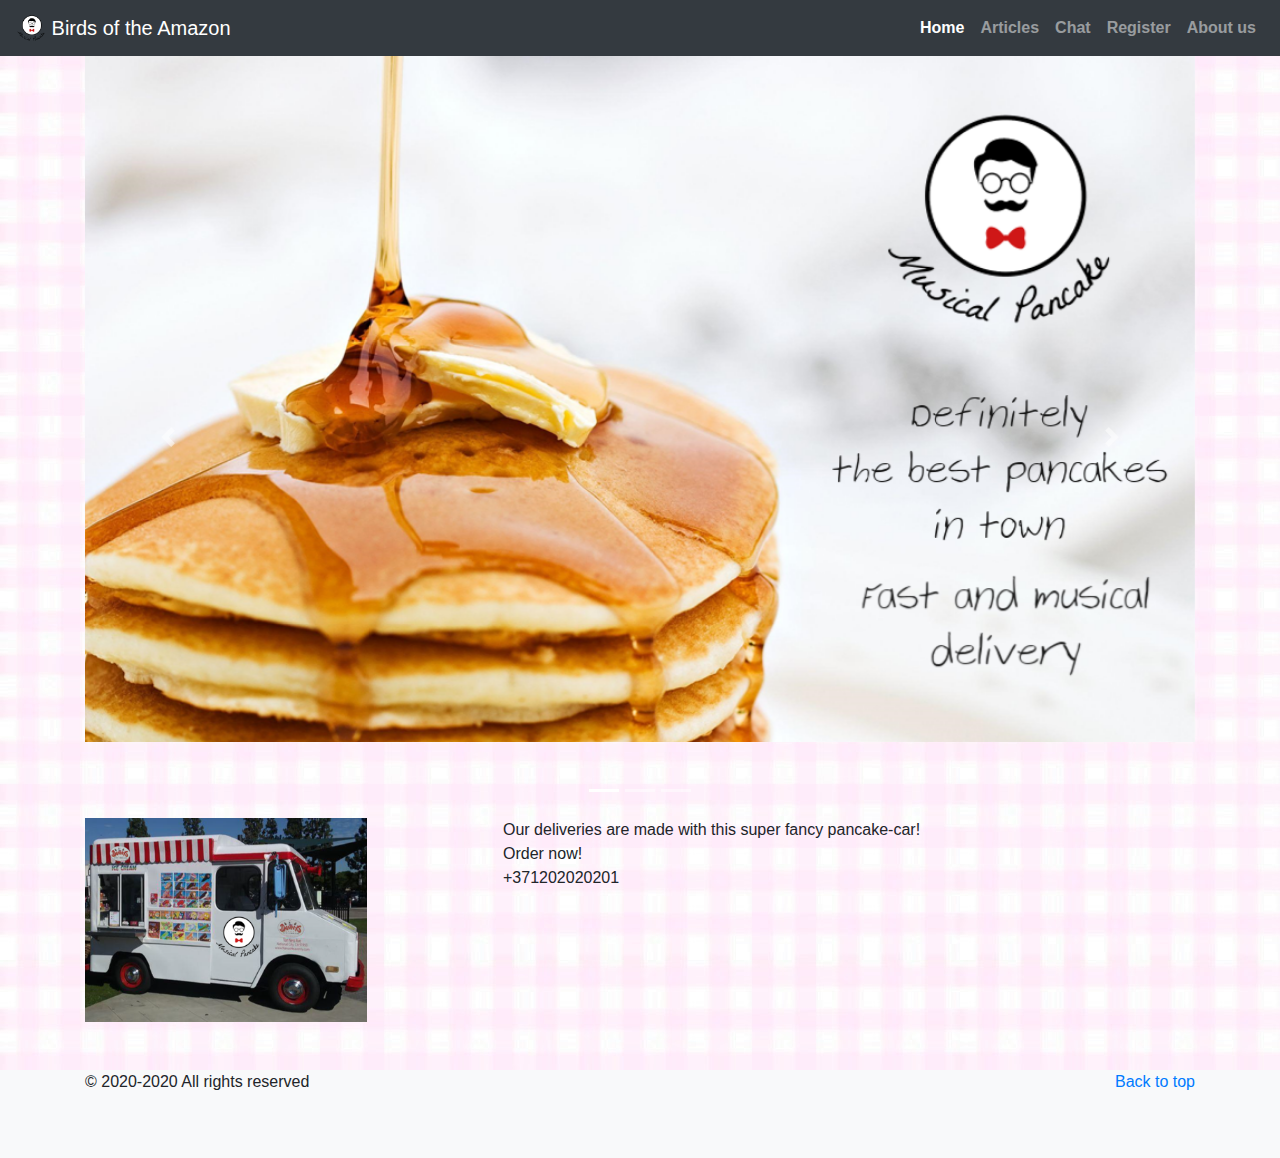
<file: index.html>
<!DOCTYPE html>
<html lang="en">
<head>
    <meta charset="UTF-8">
    <meta name="viewport" content="width=device-width, initial-scale=1.0">
    <title>Musical Pancake</title>
    <link rel="stylesheet" href="https://stackpath.bootstrapcdn.com/bootstrap/4.5.2/css/bootstrap.min.css" integrity="sha384-JcKb8q3iqJ61gNV9KGb8thSsNjpSL0n8PARn9HuZOnIxN0hoP+VmmDGMN5t9UJ0Z" crossorigin="anonymous">
    <link rel="stylesheet" href="style.css">
    <link rel="icon" href="image\pancake_PNG88.png">

</head>
<body>
    <header>
        <nav class="navbar navbar-expand-lg navbar-dark bg-dark">
          <div class="d-flex flex-grow-1">
            <span class="w-100 d-lg-none d-block"><!-- hidden spacer to center brand on mobile --></span>
            <a class="navbar-brand" href="index.html">
              <img src="image\54c19d9e-b413-479d-a064-cc3c6617f065_200x200.png" width="30" height="30" class="d-inline-block align-top" alt="" loading="lazy">
              Birds of the Amazon
            </a>
            <button class="navbar-toggler" type="button" data-toggle="collapse" data-target="#navbarNav" 
                aria-controls="navbarNav" aria-expanded="false" aria-label="Toggle navigation">
              <span class="navbar-toggler-icon"></span>
            </button>
            <div class="collapse navbar-collapse flex-grow-1 text-right" id="navbarNav">
              <ul class="navbar-nav ml-auto flex-nowrap">
                <li class="nav-item active">
                  <a class="nav-link" href="index.html">Home<span class="sr-only">(current)</span></a>
                </li>
                <li class="nav-item">
                  <a class="nav-link" href="articleslist.html">Articles</a>
                </li>
                <li class="nav-item">
                    <a class="nav-link" href="chat.html">Chat</a>
                </li>
                <li class="nav-item">
                    <a class="nav-link" href="register.html">Register</a>
                </li>
                <li class="nav-item">
                    <a class="nav-link" href="aboutus.html">About us</a>
                </li>
              </ul>
            </div>
          </div>
          </nav>
    </header>
    <section class="container">
    <div id="carouselExampleIndicators" class="carousel slide" data-ride="carousel">
        <ol class="carousel-indicators">
          <li data-target="#carouselExampleIndicators" data-slide-to="0" class="active"></li>
          <li data-target="#carouselExampleIndicators" data-slide-to="1"></li>
          <li data-target="#carouselExampleIndicators" data-slide-to="2"></li>
        </ol>
        <div class="carousel-inner">
          <div class="carousel-item active">
            <img src="image\addtext_com_MDQ0NzMwNDI1Nzk.png" class="d-block w-100" alt="...">
          </div>
          <div class="carousel-item">
            <img src="image\2.jpg" class="d-block w-100" alt="...">
          </div>
          <div class="carousel-item">
            <img src="image\1.jpg" class="d-block w-100" alt="..." width="100%">
          </div>
          <div class="carousel-item">
            <img src="image\4.jpg" class="d-block w-100" alt="..." width="100%">
          </div>
          <div class="carousel-item">
            <img src="image\7.jpg" class="d-block w-100" alt="..." width="100%">
          </div>

        </div>
        <a class="carousel-control-prev" href="#carouselExampleIndicators" role="button" data-slide="prev">
          <span class="carousel-control-prev-icon" aria-hidden="true"></span>
          <span class="sr-only">Previous</span>
        </a>
        <a class="carousel-control-next" href="#carouselExampleIndicators" role="button" data-slide="next">
          <span class="carousel-control-next-icon" aria-hidden="true"></span>
          <span class="sr-only">Next</span>
        </a>
      </div>



      <div class="container" id="style">
        <div class="row">
          <div class="col1">
            <img src="image\car.PNG" alt="" width="70%">
          </div>
          <div class="col">
              <div>
              Our deliveries are made with this super fancy pancake-car!
              
            </div>
            <div>
                Order now!
            </div>
            <div>
                +371202020201
            </div>
        </div>
         
        </div>
      </div>
    </section>


    <script src="https://code.jquery.com/jquery-3.5.1.slim.min.js" integrity="sha384-DfXdz2htPH0lsSSs5nCTpuj/zy4C+OGpamoFVy38MVBnE+IbbVYUew+OrCXaRkfj" crossorigin="anonymous"></script>
<script src="https://cdn.jsdelivr.net/npm/popper.js@1.16.1/dist/umd/popper.min.js" integrity="sha384-9/reFTGAW83EW2RDu2S0VKaIzap3H66lZH81PoYlFhbGU+6BZp6G7niu735Sk7lN" crossorigin="anonymous"></script>
<script src="https://stackpath.bootstrapcdn.com/bootstrap/4.5.2/js/bootstrap.min.js" integrity="sha384-B4gt1jrGC7Jh4AgTPSdUtOBvfO8shuf57BaghqFfPlYxofvL8/KUEfYiJOMMV+rV" crossorigin="anonymous"></script>
</body>
<!-- footer -->
<footer class="mt-5 pb-5 bg-light">
    <div class="container">
      <p class="float-right">
        <a class="float-right" href="#">Back to top</a>
      </p>
      <p>&copy; 2020-2020 All rights reserved</p>
    </div>
  </footer>
</html>
</file>
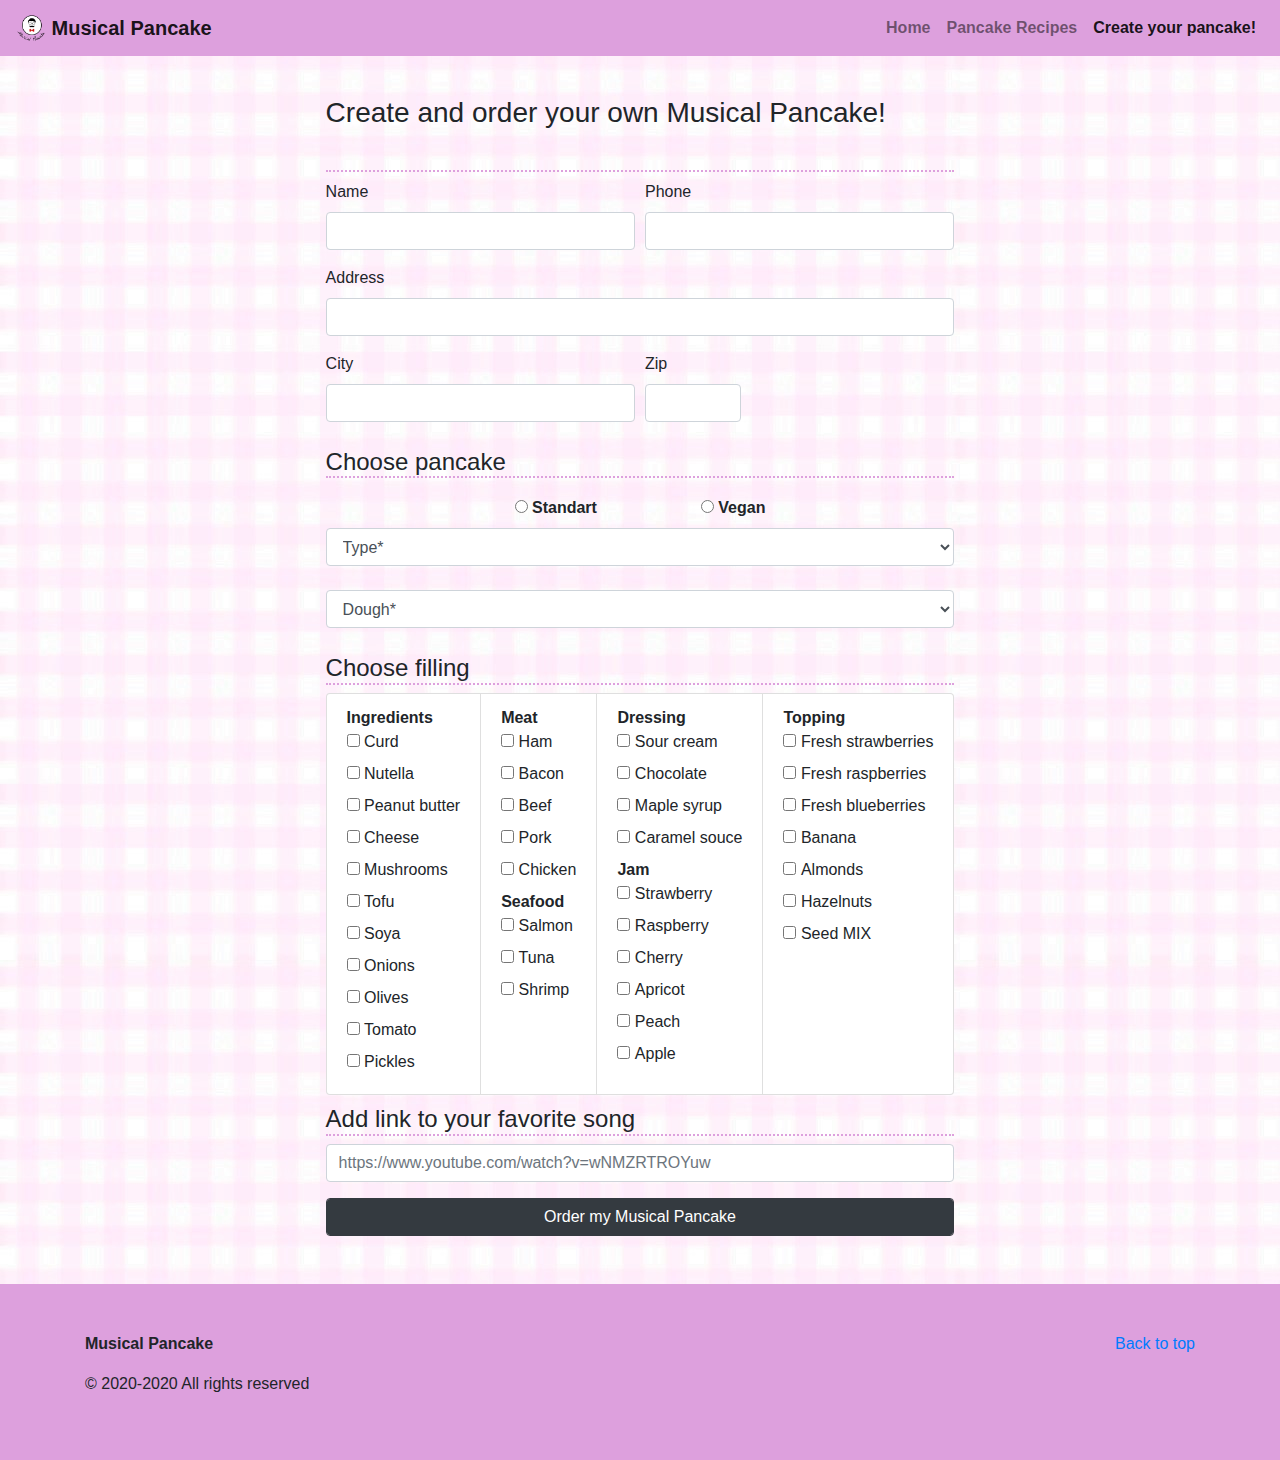
<file: order.html>
<!DOCTYPE html>
<html lang="en">

<head>
    <meta charset="UTF-8">
    <meta name="viewport" content="width=device-width, initial-scale=1.0">
    <title>Musical Pancake</title>
    <link rel="stylesheet" href="https://stackpath.bootstrapcdn.com/bootstrap/4.5.2/css/bootstrap.min.css"
        integrity="sha384-JcKb8q3iqJ61gNV9KGb8thSsNjpSL0n8PARn9HuZOnIxN0hoP+VmmDGMN5t9UJ0Z" crossorigin="anonymous">
    <link rel="stylesheet" href="style.css">
    <link rel="icon" href="image\pancake_PNG88.png">

</head>

<body>
<!-- navbar -->
<header>
    <nav class="navbar navbar-expand-lg navbar-light">
      <div class="d-flex flex-grow-1">
        <span class="w-100 d-lg-none d-block"><!-- hidden spacer to center brand on mobile --></span>
        <a id="page-name" class="navbar-brand" href="index.html">
          <img src="image\54c19d9e-b413-479d-a064-cc3c6617f065_200x200.png" width="30" height="30" class="d-inline-block align-top" alt="" loading="lazy">
          Musical Pancake
        </a>
        <button class="navbar-toggler" type="button" data-toggle="collapse" data-target="#navbarNav" 
            aria-controls="navbarNav" aria-expanded="false" aria-label="Toggle navigation">
          <span class="navbar-toggler-icon"></span>
        </button>
        <div class="collapse navbar-collapse flex-grow-1 text-right" id="navbarNav">
          <ul class="navbar-nav ml-auto flex-nowrap">
            <li class="nav-item">
              <a class="nav-link" href="index.html">Home</a>
            </li>
            <li class="nav-item">
              <a class="nav-link" href="recipes.html">Pancake Recipes</a>
            </li>
            <li class="nav-item active">
                <a class="nav-link" href="order.html">Create your pancake!<span class="sr-only">(current)</span></a>
            </li>
          </ul>
        </div>
      </div>
      </nav>
</header>

    <!-- order form-->
    <section class="container">
        <div class="row" id="order-form">
            <div>
                <h3 id="order">Create and order your own Musical Pancake!</h3>
                <div>
                    <form>
                        <div class="form-row input-form">
                            <div class="form-group col-md-6">
                                <label for="inputname">Name</label>
                                <input type="name" class="form-control" id="inputname">
                            </div>
                            <div class="form-group col-md-6">
                                <label for="inputphone">Phone</label>
                                <input type="phone" class="form-control" id="inputphone">
                            </div>
                        </div>
                        <div class="form-group">
                            <label for="inputAddress">Address</label>
                            <input type="text" class="form-control" id="inputAddress">
                        </div>
                        <div class="form-row">
                            <div class="form-group col-md-6">
                                <label for="inputCity">City</label>
                                <input type="text" class="form-control" id="inputCity">
                            </div>
                            <div class="form-group col-md-2">
                                <label for="inputZip">Zip</label>
                                <input type="text" class="form-control" id="inputZip">
                            </div>
                        </div>
                        <div class="form-group">
                            <h4 id="choose-pancake">Choose pancake</h4>
                            <div class="choose-pancake">
                                <div class="standart">
                                    <input type="radio" name="" id="">
                                    <label for="standart">Standart</label>
                                </div>
                                <div class="vegan">
                                    <input type="radio" name="" id="">
                                    <label for="vegan">Vegan</label>
                                </div>
                            </div>
                            <div>
                                <label for="type-field"></label>
                                <select class="form-control" id="type-field">
                                    <option value="" disabled selected hidden>Type*</option>
                                    <option>Classical</option>
                                    <option>Stuffed</option>
                                    <option>Potato</option>
                                    <option>Vegetable</option>
                                </select>
                            </div>
                            <div>
                                <label for="dough-field"></label>
                                <select class="form-control" id="dough-field">
                                    <option value="" disabled selected hidden>Dough*</option>
                                    <option>Wheat flour</option>
                                    <option>Wholegrain</option>
                                    <option>Almond</option>
                                    <option>Oat</option>
                                    <option>Buckwheat</option>
                                    <option>Quinoa</option>
                                </select>
                            </div>
                        </div>
                            <div class="form-group">
                                <h4 id="choose-filling">Choose filling</h4>
                                <ul class="list-group list-group-horizontal">
                                    <li class="list-group-item">
                                        <div class="ingredients">                                   
                                            <div >
                                                <span>Ingredients</span>
                                            </div>
                                                    <div>
                                                        <input type="checkbox" name="ingredient" id="">
                                                        <label for="">Curd</label>
                                                    </div>
                                                    <div>
                                                        <input type="checkbox" name="ingredient" id="">
                                                        <label for="">Nutella</label>
                                                    </div>
                                                    <div>
                                                        <input type="checkbox" name="ingredient" id="">
                                                        <label for="">Peanut butter</label>
                                                    </div>
                                                    <div>
                                                        <input type="checkbox" name="ingredient" id="">
                                                        <label for="">Cheese</label>
                                                    </div>
                                                    <div>
                                                        <input type="checkbox" name="ingredient" id="">
                                                        <label for="">Mushrooms</label>
                                                    </div>
                                                    <div>
                                                        <input type="checkbox" name="ingredient" id="">
                                                        <label for="">Tofu</label>
                                                    </div>
                                                    <div>
                                                        <input type="checkbox" name="ingredient" id="">
                                                        <label for="">Soya</label>
                                                    </div>
                                                    <div>
                                                        <input type="checkbox" name="ingredient" id="">
                                                        <label for="">Onions</label>
                                                    </div>
                                                    <div>
                                                        <input type="checkbox" name="ingredient" id="">
                                                        <label for="">Olives</label>
                                                    </div>
                                                    <div>
                                                        <input type="checkbox" name="ingredient" id="">
                                                        <label for="">Tomato</label>
                                                    </div>
                                                    <div>
                                                        <input type="checkbox" name="ingredient" id="">
                                                        <label for="">Pickles</label>
                                                    </div>
                                                 </div>
                                                </li>         
                                    <li class="list-group-item">
                                            <div>
                                                <span>Meat</span>
                                                <div>
                                                    <input type="checkbox" name="ingredient" id="">
                                                    <label for="">Ham</label>
                                                </div>
                                                <div>
                                                    <input type="checkbox" name="ingredient" id="">
                                                    <label for="">Bacon</label>
                                                </div>
                                                <div>
                                                    <input type="checkbox" name="ingredient" id="">
                                                    <label for="">Beef</label>
                                                </div>
                                                <div>
                                                    <input type="checkbox" name="ingredient" id="">
                                                    <label for="">Pork</label>
                                                </div>
                                                <div>
                                                    <input type="checkbox" name="ingredient" id="">
                                                    <label for="">Chicken</label>
                                                </div>
                                            <div>
                                                <span>Seafood</span>
                                                <div>
                                                    <input type="checkbox" name="ingredient" id="">
                                                    <label for="">Salmon</label>
                                                </div>
                                                <div>
                                                    <input type="checkbox" name="ingredient" id="">
                                                    <label for="">Tuna</label>
                                                </div>
                                                <div>
                                                    <input type="checkbox" name="ingredient" id="">
                                                    <label for="">Shrimp</label>
                                                </div>
                                            </div>
                                    </li>
                                    <li class="list-group-item">
                                        <div>
                                            <span>Dressing</span>
                                            <div>
                                                <input type="checkbox" name="ingredient" id="">
                                                <label for="">Sour cream</label>
                                            </div>
                                            <div>
                                                <input type="checkbox" name="ingredient" id="">
                                                <label for="">Chocolate</label>
                                            </div>
                                            <div>
                                                <input type="checkbox" name="ingredient" id="">
                                                <label for="">Maple syrup</label>
                                            </div>
                                            <div>
                                                <input type="checkbox" name="ingredient" id="">
                                                <label for="">Caramel souce</label>
                                            </div>
                                        </div>
        
                                        <div>
                                            <span>Jam</span>
                                            <div>
                                                <input type="checkbox" name="ingredient" id="">
                                                <label for="">Strawberry</label>
                                            </div>
                                            <div>
                                                <input type="checkbox" name="ingredient" id="">
                                                <label for="">Raspberry</label>
                                            </div>
                                            <div>
                                                <input type="checkbox" name="ingredient" id="">
                                                <label for="">Cherry</label>
                                            </div>
                                            <div>
                                                <input type="checkbox" name="ingredient" id="">
                                                <label for="">Apricot</label>
                                            </div>
                                            <div>
                                                <input type="checkbox" name="ingredient" id="">
                                                <label for="">Peach</label>
                                            </div>
                                            <div>
                                                <input type="checkbox" name="ingredient" id="">
                                                <label for="">Apple</label>
                                            </div>
                                        </div>
                                    </li>
                                    <li class="list-group-item">
                                        <div>
                                            <span>Topping</span>
                                            <div>
                                                <input type="checkbox" name="ingredient" id="">
                                                <label for="">Fresh strawberries</label>
                                            </div>
                                            <div>
                                                <input type="checkbox" name="ingredient" id="">
                                                <label for="">Fresh raspberries</label>
                                            </div>
                                            <div>
                                                <input type="checkbox" name="ingredient" id="">
                                                <label for="">Fresh blueberries</label>
                                            </div>
                                            <div>
                                                <input type="checkbox" name="ingredient" id="">
                                                <label for="">Banana</label>
                                            </div>
                                            <div>
                                                <input type="checkbox" name="ingredient" id="">
                                                <label for="">Almonds</label>
                                            </div>
                                            <div>
                                                <input type="checkbox" name="ingredient" id="">
                                                <label for="">Hazelnuts</label>
                                            </div>
                                            <div>
                                                <input type="checkbox" name="ingredient" id="">
                                                <label for="">Seed MIX</label>
                                            </div>
                                    </li>
                                </ul>
                                    <div class="form-group">
                                        <h4 id="add-link">
                                            Add link to your favorite song
                                        </h4>
                                        <input type="text" class="form-control" id="inputAddress" placeholder="https://www.youtube.com/watch?v=wNMZRTROYuw">
                                    </div>
                                </div>
                            </div>
                            <button type="submit" class="btn-dark form-control">Order my Musical Pancake</button>
                        </form>
                    </div>
                    </div>                     
    </section>
<!-- footer -->
<footer class="mt-5 pb-5">
    <div class="container">
      <p class="float-right">
        <br/>
        <br/>
        <a class="float-right" href="#">Back to top</a>
      </p>
      <br/>
      <br/>
      <p id="footer-title">Musical Pancake</p>
      <p>&copy; 2020-2020 All rights reserved</p>
    </div>
  </footer>

  <script src="https://code.jquery.com/jquery-3.5.1.slim.min.js"
    integrity="sha384-DfXdz2htPH0lsSSs5nCTpuj/zy4C+OGpamoFVy38MVBnE+IbbVYUew+OrCXaRkfj"
    crossorigin="anonymous"></script>
    <script src="https://stackpath.bootstrapcdn.com/bootstrap/4.5.2/js/bootstrap.min.js"
        integrity="sha384-B4gt1jrGC7Jh4AgTPSdUtOBvfO8shuf57BaghqFfPlYxofvL8/KUEfYiJOMMV+rV"
        crossorigin="anonymous"></script>
</body>

</html>
</file>
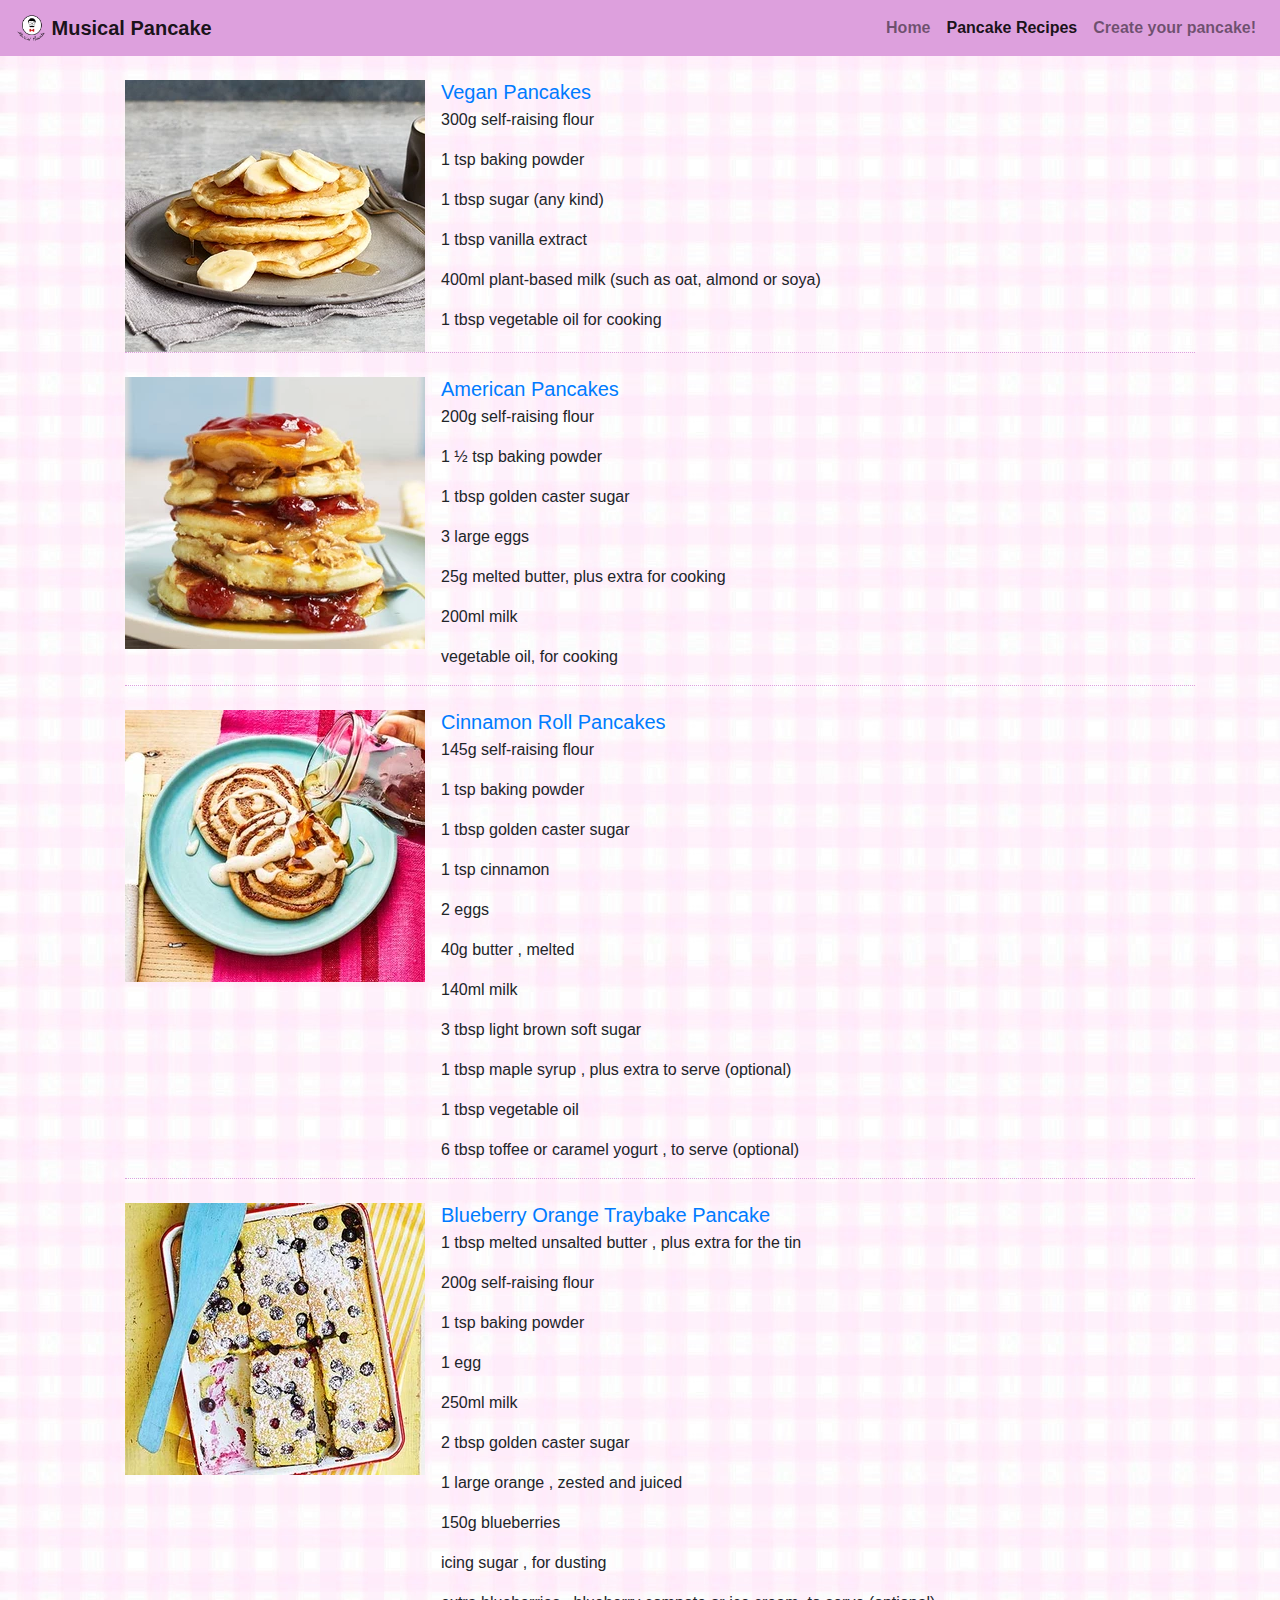
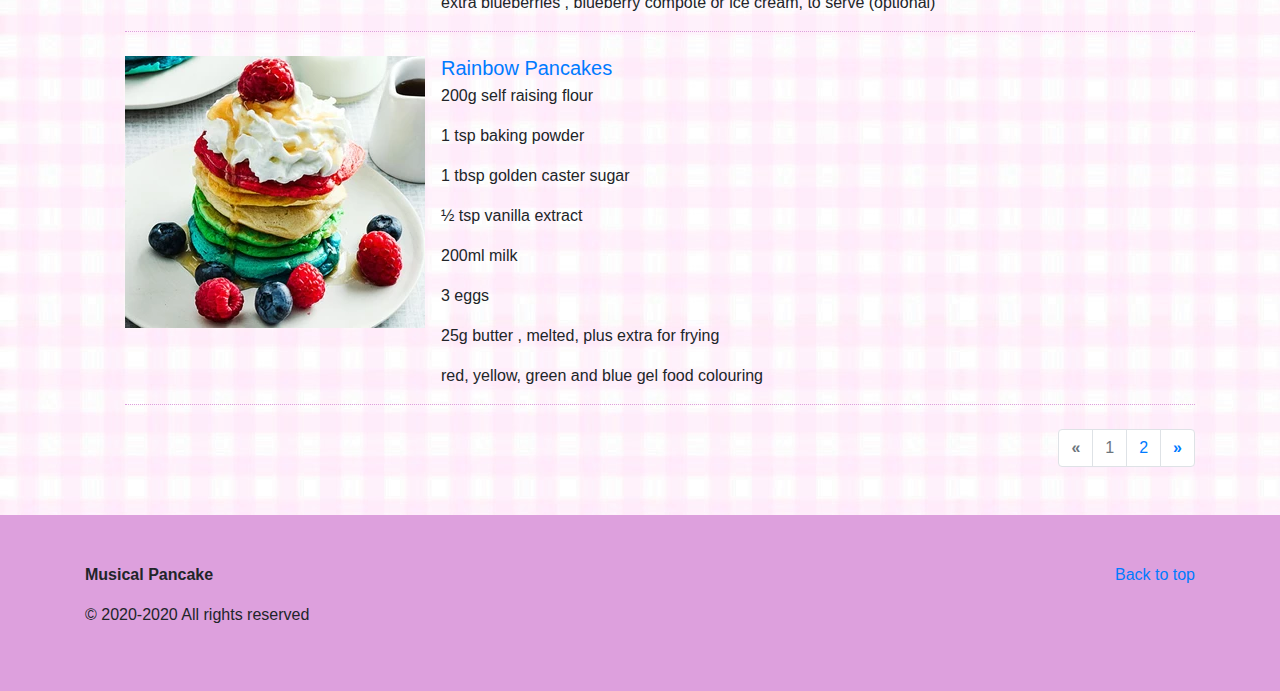
<file: recipes.html>
<!DOCTYPE html>
<html lang="en">
<head>
    <meta charset="UTF-8">
    <meta name="viewport" content="width=device-width, initial-scale=1.0">
    <title>Pancake Recipes</title>
    <link rel="stylesheet" href="https://stackpath.bootstrapcdn.com/bootstrap/4.5.2/css/bootstrap.min.css" integrity="sha384-JcKb8q3iqJ61gNV9KGb8thSsNjpSL0n8PARn9HuZOnIxN0hoP+VmmDGMN5t9UJ0Z" crossorigin="anonymous">
    <link rel="stylesheet" href="style.css">
</head>
<body>
      <!-- navbar -->
      <header>
        <nav class="navbar navbar-expand-lg navbar-light">
          <div class="d-flex flex-grow-1">
            <span class="w-100 d-lg-none d-block"><!-- hidden spacer to center brand on mobile --></span>
            <a id="page-name" class="navbar-brand" href="index.html">
              <img src="image\54c19d9e-b413-479d-a064-cc3c6617f065_200x200.png" width="30" height="30" class="d-inline-block align-top" alt="" loading="lazy">
              Musical Pancake
            </a>
            <button class="navbar-toggler" type="button" data-toggle="collapse" data-target="#navbarNav" 
                aria-controls="navbarNav" aria-expanded="false" aria-label="Toggle navigation">
              <span class="navbar-toggler-icon"></span>
            </button>
            <div class="collapse navbar-collapse flex-grow-1 text-right" id="navbarNav">
              <ul class="navbar-nav ml-auto flex-nowrap">
                <li class="nav-item">
                  <a class="nav-link" href="index.html">Home</a>
                </li>
                <li class="nav-item active">
                  <a class="nav-link" href="recipes.html">Pancake Recipes<span class="sr-only">(current)</span></a>
                </li>
                <li class="nav-item">
                    <a class="nav-link" href="order.html">Create your pancake!</a>
                </li>
              </ul>
            </div>
          </div>
          </nav>
    </header>

<!-- media list -->
<section class="container">
<ul class="list-styled wrap">
  <li class="article-item-list media my-4">
    <img src="image/vegan-pancakes.jpg" class="mr-3" alt="Vegan pancakes">
    <div class="media-body">
      <h5 class="mt-0 mb-1"><a href="">Vegan Pancakes</a></h5>
      <p>300g self-raising flour</p>
      <p>1 tsp baking powder</p>
      <p>1 tbsp sugar (any kind)</p>
      <p>1 tbsp vanilla extract</p>
      <p>400ml plant-based milk (such as oat, almond or soya)</p>
      <p>1 tbsp vegetable oil for cooking</p>
    </div>
  </li>
  <li class="article-item-list media my-4">
    <img src="image/american-pancakes.jpg" class="mr-3" alt="American pancakes">
    <div class="media-body">
      <h5 class="mt-0 mb-1"><a href="">American Pancakes</a></h5>
      <p>200g self-raising flour</p>
      <p>1 ½ tsp baking powder</p>
      <p>1 tbsp golden caster sugar</p>
      <p>3 large eggs</p>
      <p>25g melted butter, plus extra for cooking</p>
      <p>200ml milk</p>
      <p>vegetable oil, for cooking</p>
    </div>
  </li>
  <li class="article-item-list media my-4">
    <img src="image/cinnamon-roll-pancakes.jpg" class="mr-3" alt="Cinnamon roll pancakes">
    <div class="media-body">
      <h5 class="mt-0 mb-1"><a href="">Cinnamon Roll Pancakes</a></h5>
      <p>145g self-raising flour</p>
      <p>1 tsp baking powder</p>
      <p>1 tbsp golden caster sugar</p>
      <p>1 tsp cinnamon</p>
      <p>2 eggs</p>
      <p>40g butter , melted</p>
      <p>140ml milk</p>
      <p>3 tbsp light brown soft sugar</p>
      <p>1 tbsp maple syrup , plus extra to serve (optional)</p>
      <p>1 tbsp vegetable oil</p>
      <p>6 tbsp toffee or caramel yogurt , to serve (optional)</p>
    </div>
  </li>
  <li class="article-item-list media my-4">
    <img src="image/blueberry-orange-traybake-pancake.jpg" class="mr-3" alt="Traybake pancake">
    <div class="media-body">
      <h5 class="mt-0 mb-1"><a href="">Blueberry Orange Traybake Pancake</a></h5>
      <p>1 tbsp melted unsalted butter , plus extra for the tin</p>
      <p>200g self-raising flour</p>
      <p>1 tsp baking powder</p>
      <p>1 egg</p>
      <p>250ml milk</p>
      <p>2 tbsp golden caster sugar</p>
      <p>1 large orange , zested and juiced</p>
      <p>150g blueberries</p>
      <p>icing sugar , for dusting</p>
      <p>extra blueberries , blueberry compote or ice cream, to serve (optional)</p>
    </div>
  </li>
  <li class="article-item-list media my-4">
    <img src="image/rainbow-pancakes.jpg" class="mr-3" alt="Rainbow pancakes">
    <div class="media-body">
      <h5 class="mt-0 mb-1"><a href="">Rainbow Pancakes</a></h5>
      <p>200g self raising flour</p>
      <p>1 tsp baking powder</p>
      <p>1 tbsp golden caster sugar</p>
      <p>½ tsp vanilla extract</p>
      <p>200ml milk</p>
      <p>3 eggs</p>
      <p>25g butter , melted, plus extra for frying</p>
      <p>red, yellow, green and blue gel food colouring</p>
    </div>
</ul>

<!-- pagination -->
<nav aria-label="Page navigation example">
  <ul class="pagination justify-content-end">
    <li class="page-item disabled">
      <a class="page-link" href="#" aria-label="Previous">
        <span aria-hidden="true">&laquo;</span>
      </a>
    </li>
    <li class="page-item disabled"><a class="page-link" href="recipes.html">1</a></li>
    <li class="page-item"><a class="page-link" href="recipes2.html">2</a></li>
    <li class="page-item">
      <a class="page-link" href="recipes2.html" aria-label="Next">
        <span aria-hidden="true">&raquo;</span>
      </a>
    </li>
  </ul>
</nav>
</section>
    
<!-- footer -->
<footer class="mt-5 pb-5">
    <div class="container">
      <p class="float-right">
        <br/>
        <br/>
        <a class="float-right" href="#">Back to top</a>
      </p>
      <br/>
      <br/>
      <p id="footer-title">Musical Pancake</p>
      <p>&copy; 2020-2020 All rights reserved</p>
    </div>
  </footer>
    <script src="https://stackpath.bootstrapcdn.com/bootstrap/4.5.2/js/bootstrap.min.js" integrity="sha384-B4gt1jrGC7Jh4AgTPSdUtOBvfO8shuf57BaghqFfPlYxofvL8/KUEfYiJOMMV+rV" crossorigin="anonymous"></script>
</body>
</html>
</file>
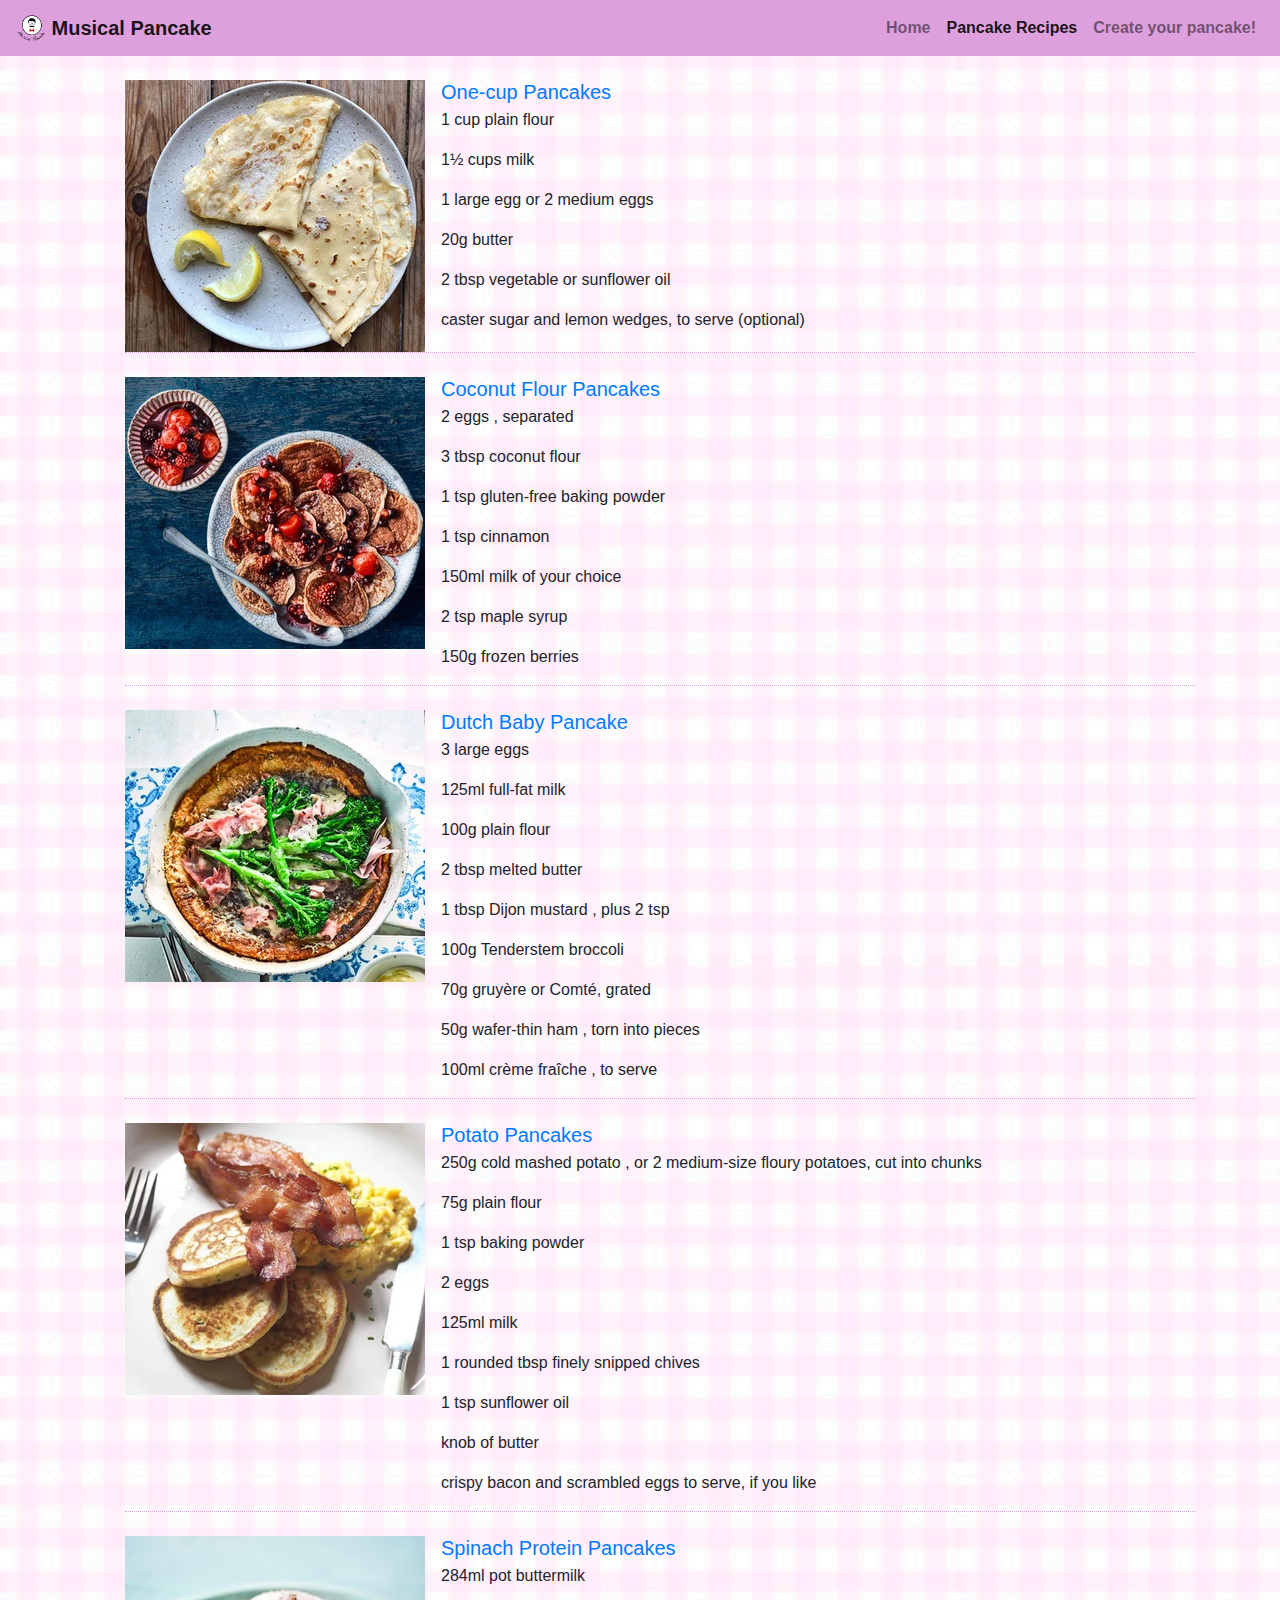
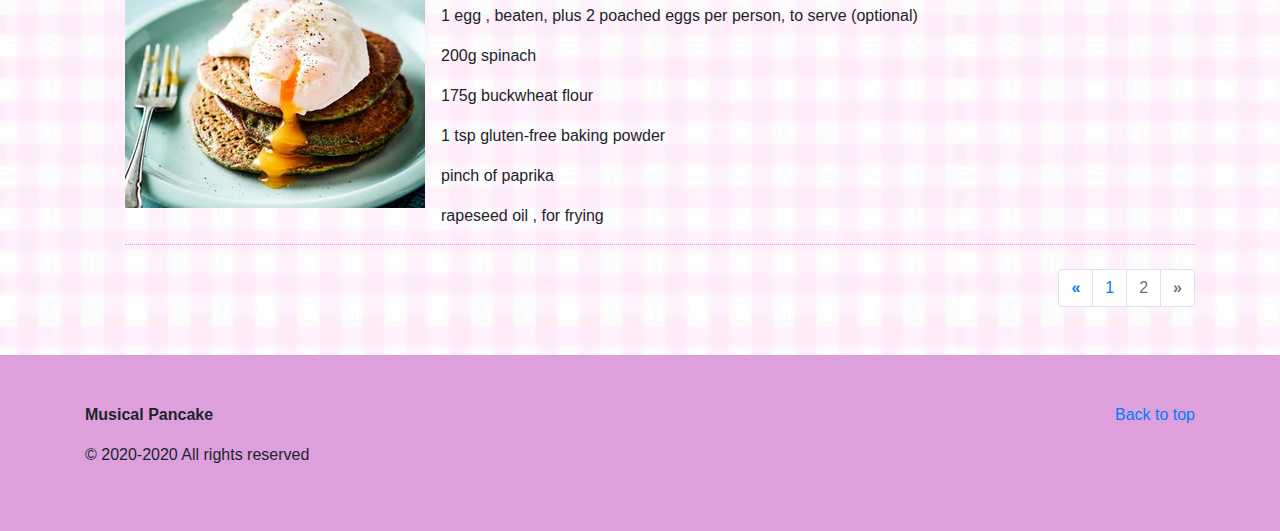
<file: recipes2.html>
<!DOCTYPE html>
<html lang="en">
<head>
    <meta charset="UTF-8">
    <meta name="viewport" content="width=device-width, initial-scale=1.0">
    <title>Pancake Recipes 2</title>
    <link rel="stylesheet" href="https://stackpath.bootstrapcdn.com/bootstrap/4.5.2/css/bootstrap.min.css" integrity="sha384-JcKb8q3iqJ61gNV9KGb8thSsNjpSL0n8PARn9HuZOnIxN0hoP+VmmDGMN5t9UJ0Z" crossorigin="anonymous">
    <link rel="stylesheet" href="style.css">
</head>
<body>
      <!-- navbar -->
      <header>
        <nav class="navbar navbar-expand-lg navbar-light">
          <div class="d-flex flex-grow-1">
            <span class="w-100 d-lg-none d-block"><!-- hidden spacer to center brand on mobile --></span>
            <a id="page-name" class="navbar-brand" href="index.html">
              <img src="image\54c19d9e-b413-479d-a064-cc3c6617f065_200x200.png" width="30" height="30" class="d-inline-block align-top" alt="" loading="lazy">
              Musical Pancake
            </a>
            <button class="navbar-toggler" type="button" data-toggle="collapse" data-target="#navbarNav" 
                aria-controls="navbarNav" aria-expanded="false" aria-label="Toggle navigation">
              <span class="navbar-toggler-icon"></span>
            </button>
            <div class="collapse navbar-collapse flex-grow-1 text-right" id="navbarNav">
              <ul class="navbar-nav ml-auto flex-nowrap">
                <li class="nav-item">
                  <a class="nav-link" href="index.html">Home</a>
                </li>
                <li class="nav-item active">
                  <a class="nav-link" href="recipes.html">Pancake Recipes<span class="sr-only">(current)</span></a>
                </li>
                <li class="nav-item">
                    <a class="nav-link" href="order.html">Create your pancake!</a>
                </li>
              </ul>
            </div>
          </div>
          </nav>
    </header>


<!-- media list -->
<section class="container">
<ul class="list-styled wrap">
    <li class="article-item-list media my-4">
    <img src="image/1-cup-pancakes.jpg" class="mr-3" alt="One-cup Pancakes">
    <div class="media-body">
        <h5 class="mt-0 mb-1"><a href="">One-cup Pancakes</a></h5>
        <p>1 cup plain flour</p>
        <p>1½ cups milk</p>
        <p>1 large egg or 2 medium eggs</p>
        <p>20g butter</p>
        <p>2 tbsp vegetable or sunflower oil</p>
        <p>caster sugar and lemon wedges, to serve (optional)</p>
    </div>
    </li>
    <li class="article-item-list media my-4">
        <img src="image/coconut-flour-pancakes.jpg" class="mr-3" alt="Coconut Flour Pancakes">
        <div class="media-body">
          <h5 class="mt-0 mb-1"><a href="">Coconut Flour Pancakes</a></h5>
          <p>2 eggs , separated</p>
          <p>3 tbsp coconut flour</p>
          <p>1 tsp gluten-free baking powder</p>
          <p>1 tsp cinnamon</p>
          <p>150ml milk of your choice</p>
          <p>2 tsp maple syrup</p>
          <p>150g frozen berries</p>
        </div>
      </li>
      <li class="article-item-list media my-4">
        <img src="image/dutch-baby.jpg" class="mr-3" alt="Dutch Baby Pancake">
        <div class="media-body">
          <h5 class="mt-0 mb-1"><a href="">Dutch Baby Pancake</a></h5>
          <p>3 large eggs</p>
          <p>125ml full-fat milk</p>
          <p>100g plain flour</p>
          <p>2 tbsp melted butter</p>
          <p>1 tbsp Dijon mustard , plus 2 tsp</p>
          <p>100g Tenderstem broccoli</p>
          <p>70g gruyère or Comté, grated</p>
          <p>50g wafer-thin ham , torn into pieces</p>
          <p>100ml crème fraîche , to serve</p>
        </div>
      </li>
      <li class="article-item-list media my-4">
        <img src="image/potato-pancakes.jpg" class="mr-3" alt="Potato Pancakes">
        <div class="media-body">
          <h5 class="mt-0 mb-1"><a href="">Potato Pancakes</a></h5>
          <p>250g cold mashed potato , or 2 medium-size floury potatoes, cut into chunks</p>
          <p>75g plain flour</p>
          <p>1 tsp baking powder</p>
          <p>2 eggs</p>
          <p>125ml milk</p>
          <p>1 rounded tbsp finely snipped chives</p>
          <p>1 tsp sunflower oil</p>
          <p>knob of butter</p>
          <p>crispy bacon and scrambled eggs to serve, if you like</p>
        </div>
      </li>
      <li class="article-item-list media my-4">
        <img src="image/spinac-protein-pancakes.jpg" class="mr-3" alt="Spinach Protein Pancakes">
        <div class="media-body">
          <h5 class="mt-0 mb-1"><a href="">Spinach Protein Pancakes</a></h5>
          <p>284ml pot buttermilk</p>
          <p>1 egg , beaten, plus 2 poached eggs per person, to serve (optional)</p>
          <p>200g spinach</p>
          <p>175g buckwheat flour</p>
          <p>1 tsp gluten-free baking powder</p>
          <p>pinch of paprika</p>
          <p>rapeseed oil , for frying</p>
        </div>
      </li>
</ul>

<!-- pagination -->
<nav aria-label="Page navigation example">
  <ul class="pagination justify-content-end">
    <li class="page-item">
      <a class="page-link" href="recipes.html" aria-label="Previous">
        <span aria-hidden="true">&laquo;</span>
      </a>
    </li>
    <li class="page-item"><a class="page-link" href="recipes.html">1</a></li>
    <li class="page-item disabled"><a class="page-link" href="recipes2.html">2</a></li>
    <li class="page-item disabled">
      <a class="page-link" href="recipes2.html" aria-label="Next">
        <span aria-hidden="true">&raquo;</span>
      </a>
    </li>
  </ul>
</nav>
</section>
    
<!-- footer -->
<footer class="mt-5 pb-5">
  <div class="container">
    <p class="float-right">
      <br/>
      <br/>
      <a class="float-right" href="#">Back to top</a>
    </p>
    <br/>
    <br/>
    <p id="footer-title">Musical Pancake</p>
    <p>&copy; 2020-2020 All rights reserved</p>
  </div>
</footer>

    <script src="https://stackpath.bootstrapcdn.com/bootstrap/4.5.2/js/bootstrap.min.js" integrity="sha384-B4gt1jrGC7Jh4AgTPSdUtOBvfO8shuf57BaghqFfPlYxofvL8/KUEfYiJOMMV+rV" crossorigin="anonymous"></script>
</body>
</html>
</file>
<file: style.css>
.navbar {
    background-color: plum;
}

.nav-item {
    font-weight: bold;
}

footer {
    background-color: plum;
}

#footer-title {
    font-weight: bolder;
}


#page-name {
    font-weight: bolder;
}


#carouselExampleIndicators {
    padding-bottom: 2cm;

}


#first {
    margin-left:0px;
   
}

.line {
    text-align: center;
    
}


#style1 {
    border-top-style: dotted;
    padding-top: 1cm;
    border-top-color: plum;
    padding-bottom: 1cm;
   
}
#up {
    padding-bottom: 2cm;
}
.bottom {
    padding-top: 1cm; 
}
.article-item-list {
    border-bottom: 1px plum solid;
    border-bottom-style: dotted;
}

body {
    background-image: url("image/back.jpg");
    }

/* ORDERS */
#order-form {
    align-items: center;
    justify-content: center;
}

#order {
    padding-top: 40px;
    padding-bottom: 40px;
    border-bottom: 2px plum solid;
    border-bottom-style: dotted;
}


#choose-pancake {
    padding-top: 10px;
    border-bottom: 2px plum solid;
    border-bottom-style: dotted;
}

.choose-pancake {
    padding-top: 10px;
}

.standart {
    padding-left: 5cm;
    float: left;
    display: block;
    font-weight: 600;
}

.vegan {
    padding-right: 5cm;
    float: right;
    display: block;
    font-weight: 600;
}

#choose-filling {
    padding-top: 10px;
    border-bottom: 2px plum solid;
    border-bottom-style: dotted;
}

#add-link {
    padding-top: 10px;
    border-bottom: 2px plum solid;
    border-bottom-style: dotted;
}

span {
    font-weight: 600;
}

.btn {
    color:  plum;
    color-adjust: solid;
    font-weight: bold;
}
</file>
